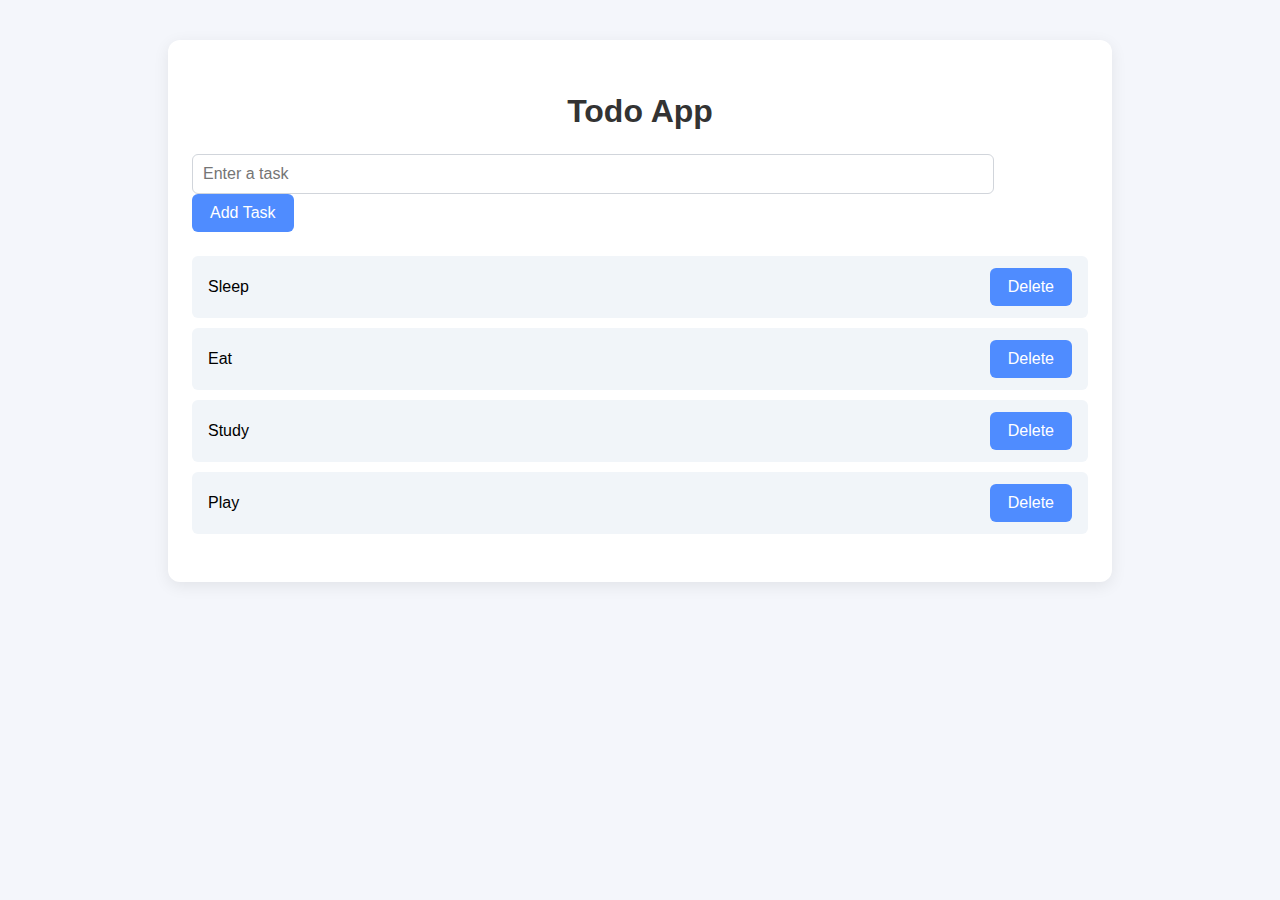
<file: Web Designing Workshop/Experiment-10/index.html>
<!DOCTYPE html>
<html lang="en">
<head>
    <meta charset="UTF-8">
    <meta name="viewport" content="width=device-width, initial-scale=1.0">
    <title>Todo App</title>
    <link rel="stylesheet" href="style.css">
</head>
<body>
    <div class="container">
        <h1>Todo App</h1>
        <input type="text" placeholder="Enter a task">
        <button>Add Task</button>
        <ul>
            <li>Sleep <button class="delete">Delete</button></li>
            <li>Eat <button class="delete">Delete</button></li>
            <li>Study <button class="delete">Delete</button></li>
            <li>Play <button class="delete">Delete</button></li>
        </ul>
        <script src="script.js"></script>
    </div>
    <script>
        let inp = document.querySelector("input");
        let btn = document.querySelector("button");
        let ul = document.querySelector("ul");
        btn.addEventListener("click", function() {
            if (inp.value.trim() === "") return;
            let task = document.createElement("li");
            task.innerText = inp.value + "          ";
            ul.appendChild(task);
            console.log("task added")
            inp.value = "";

            let delbtn = document.createElement("button");
            delbtn.classList.add("delete");
            delbtn.innerText = "Delete"
            task.appendChild(delbtn);
        });
        ul.addEventListener("click", function(event) {
            if (event.target.nodeName == "BUTTON") {
                listItem = event.target.parentElement;
                listItem.remove();
                console.log("task deleted")
            } 
        })
    </script>
</body>
</html>
</file>
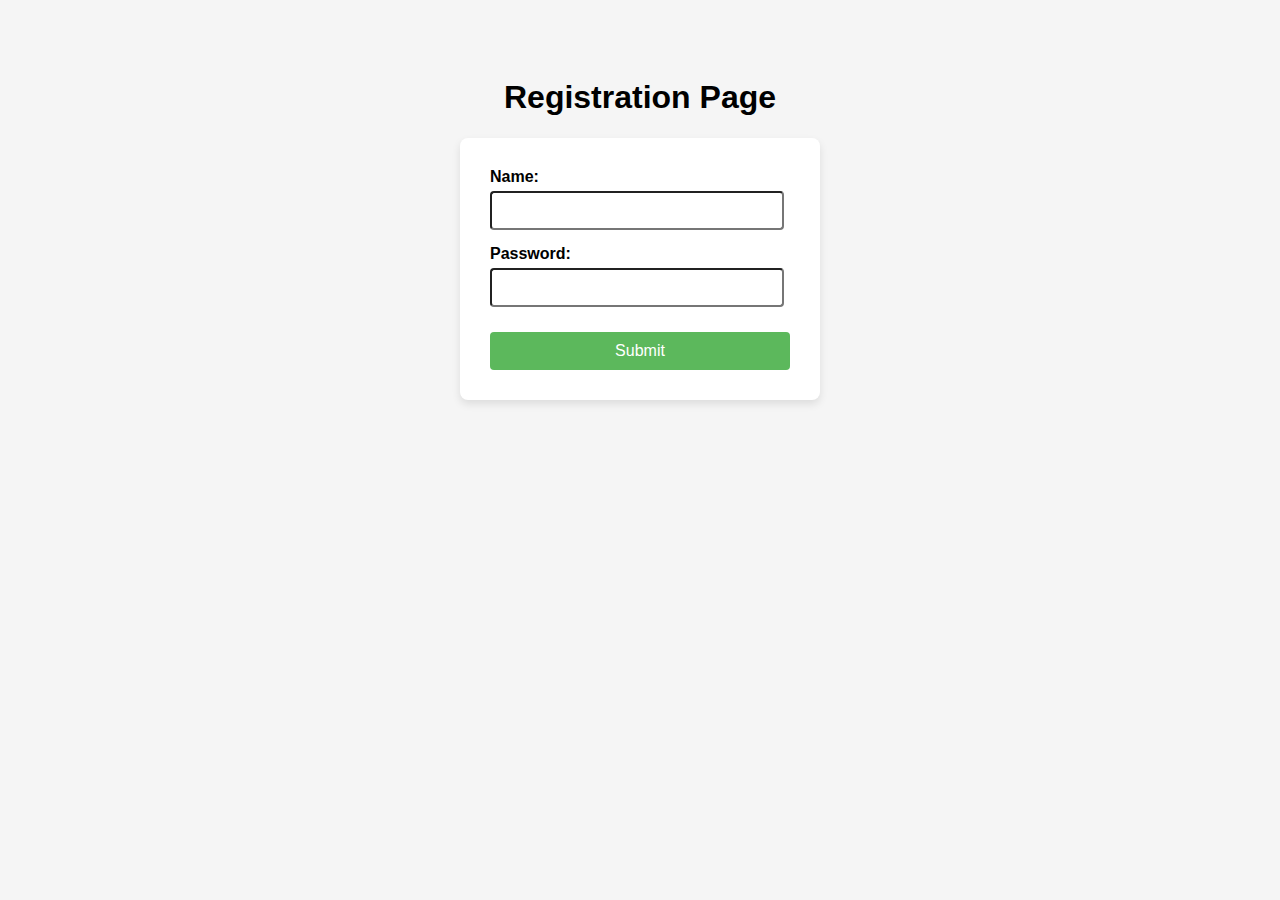
<file: Web Designing Workshop/Experiment-6/index.html>
<!DOCTYPE html>
<html lang="en">

<head>
    <meta charset="UTF-8">
    <meta name="viewport" content="width=device-width, initial-scale=1.0">
    <title>Registration Form</title>
    <link rel="stylesheet" href="style.css">
</head>

<body>
    <h1>Registration Page</h1>

    <form id="myForm">

        <label for="name">Name:
            <input type="text" id="name">
        </label>

        <label for="pass">Password:
            <input type="password" id="pass">
        </label>

        <button type="submit">Submit</button>

    </form>

    <script src="script.js"></script> 
</body>

</html>
</file>
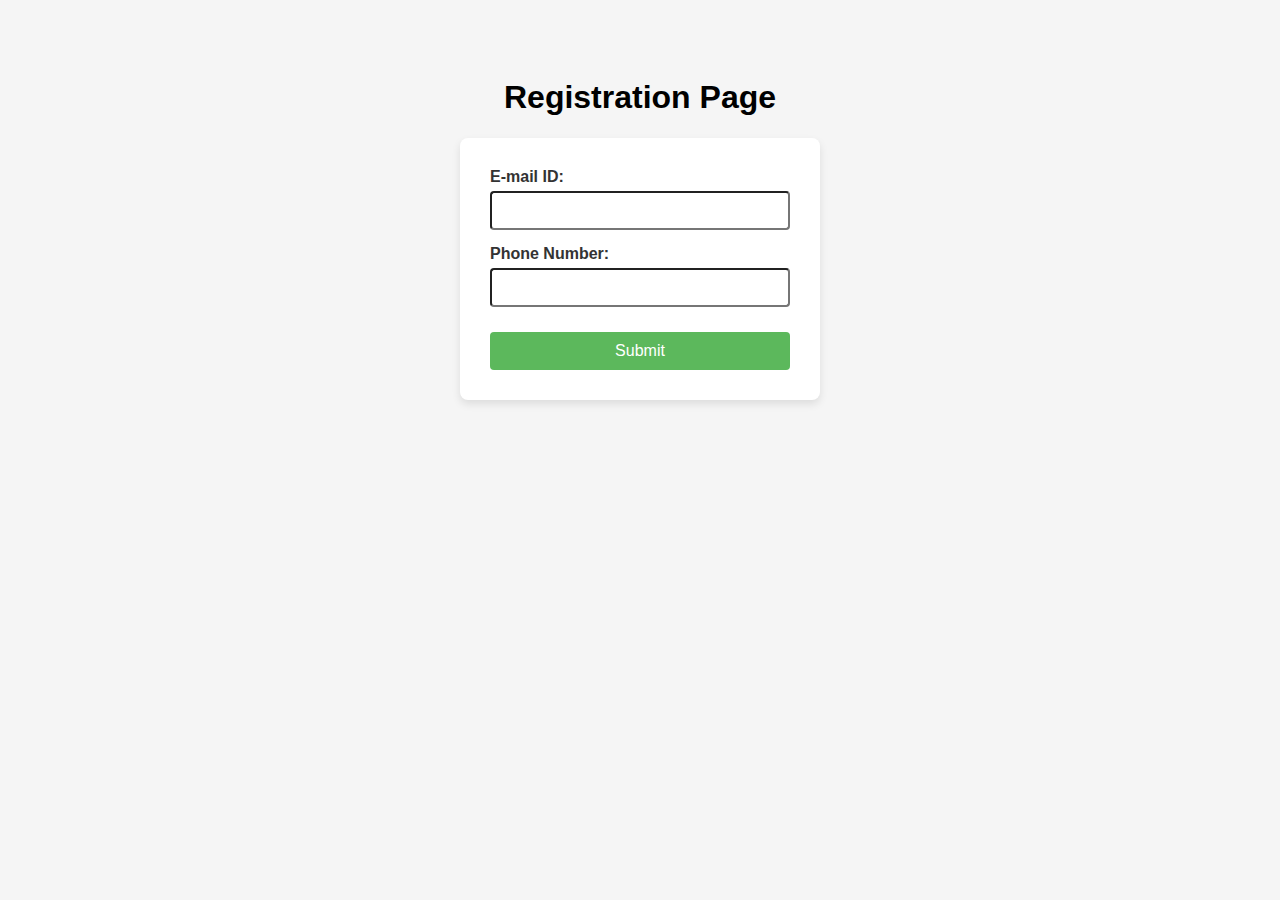
<file: Web Designing Workshop/Experiment-7/index.html>
<!DOCTYPE html>
<html lang="en">
<head>
    <meta charset="UTF-8">
    <meta name="viewport" content="width=device-width, initial-scale=1.0">
    <title>Registration Form</title>
    <link rel="stylesheet" href="style.css">
</head>

<body>
    <h1>Registration Page</h1>

    <form id="myForm">

        <label for="email">E-mail ID: 
            <input type="email" id="email">
        </label>
        
        <label for="phone">Phone Number: 
            <input type="text" id="phone">
        </label>
        
        <button type="submit">Submit</button>

    </form>

    <script src="script.js"></script>
    
</body>
</html>
</file>
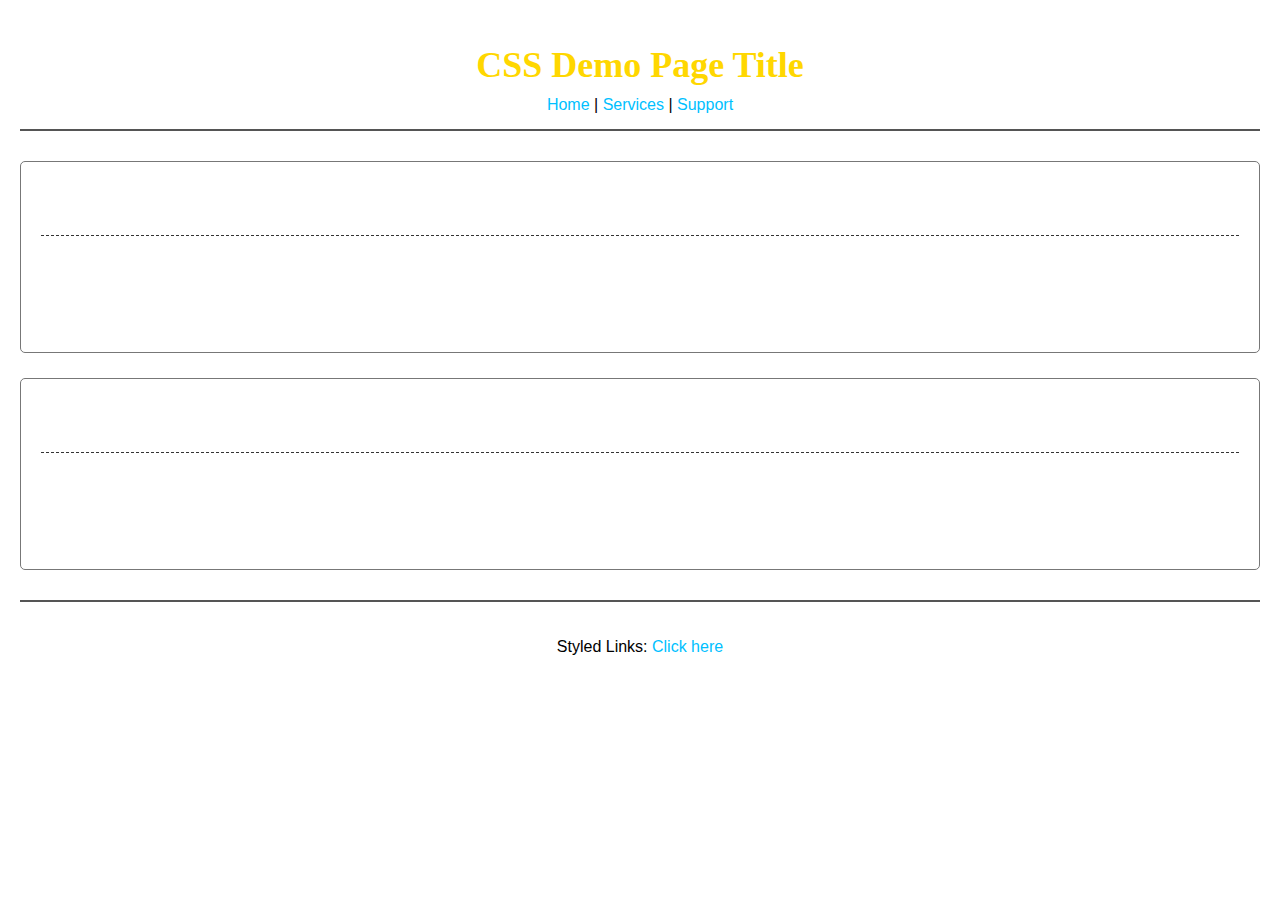
<file: Web Designing Workshop/Experiment-9/index.html>
<!DOCTYPE html>
<html lang="en">

<head>
    <meta charset="utf-8">
    <title>Simple CSS Demo</title>
    <link rel="stylesheet" href="style.css">
</head>

<body>
    <header>
        <h1>CSS Demo Page Title</h1>
        <nav>
            <a href="#home">Home</a> |
            <a href="#services">Services</a> |
            <a href="#support">Support</a>
        </nav>
    </header>

    <main>
        <section class="content-box repeat-x-bg">
            <h2>Repeating Background Example</h2>
            <p>Lorem ipsusm dolor sit amet, consectetur adipiscing elit...</p>
        </section>

        <section class="content-box no-repeat-bg">
            <h2>Non-Repeating Background Example</h2>
            <p>Duis aute irure dolor in reprehenderit in voluptate...</p>
        </section>
    </main>

    <footer>
        <p>Styled Links: <a href="#demo">Click here</a></p>
    </footer>
</body>

</html>
</file>
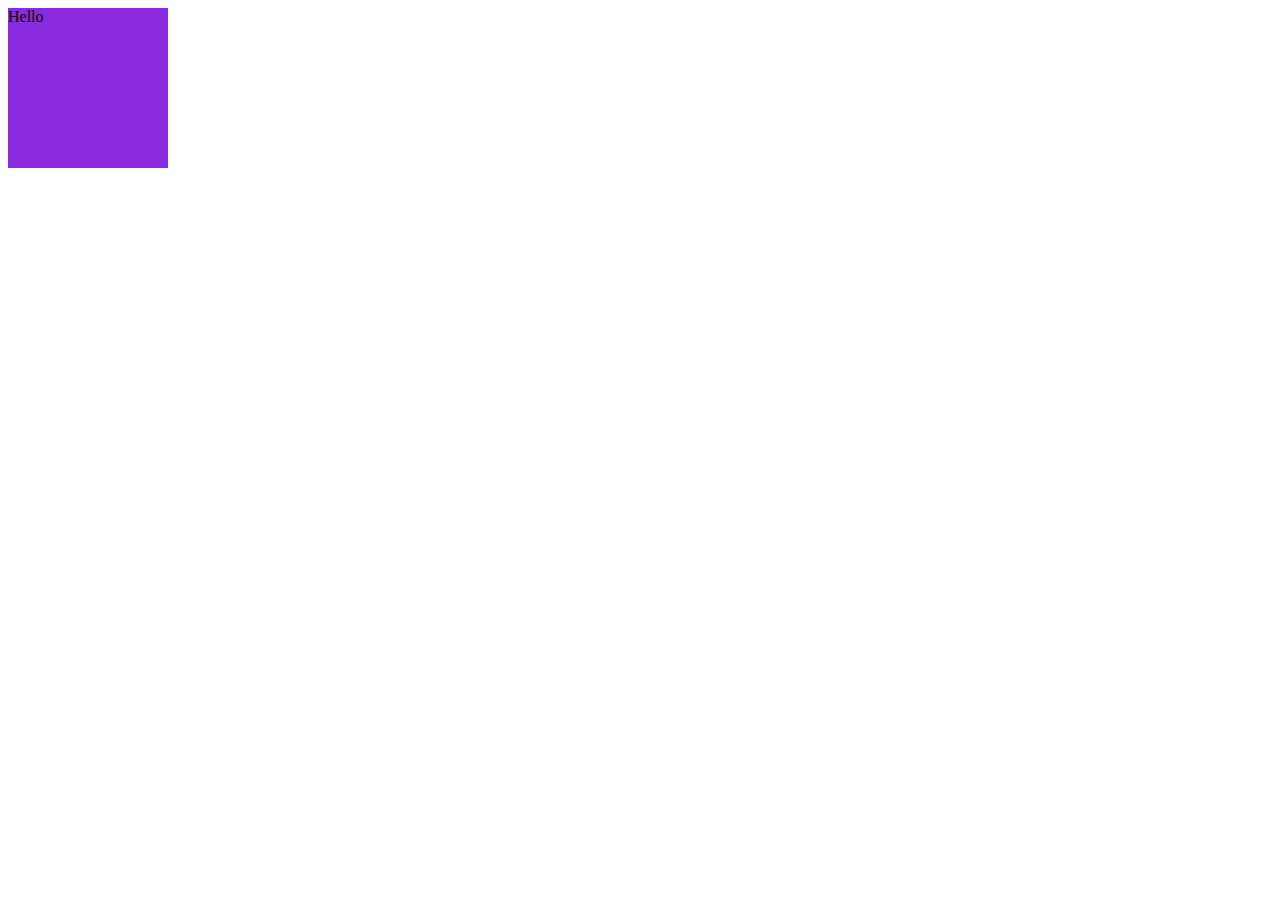
<file: WebDev College/CSS/15_September/index.html>
<!DOCTYPE html>
<html lang="en">
<head>
    <meta charset="UTF-8">
    <meta name="viewport" content="width=device-width, initial-scale=1.0">
    <title>Document</title>
    <link rel="stylesheet" href="./style.css">
</head>
<body>
    <div class="box">Hello</div>
</body>
</html>
</file>
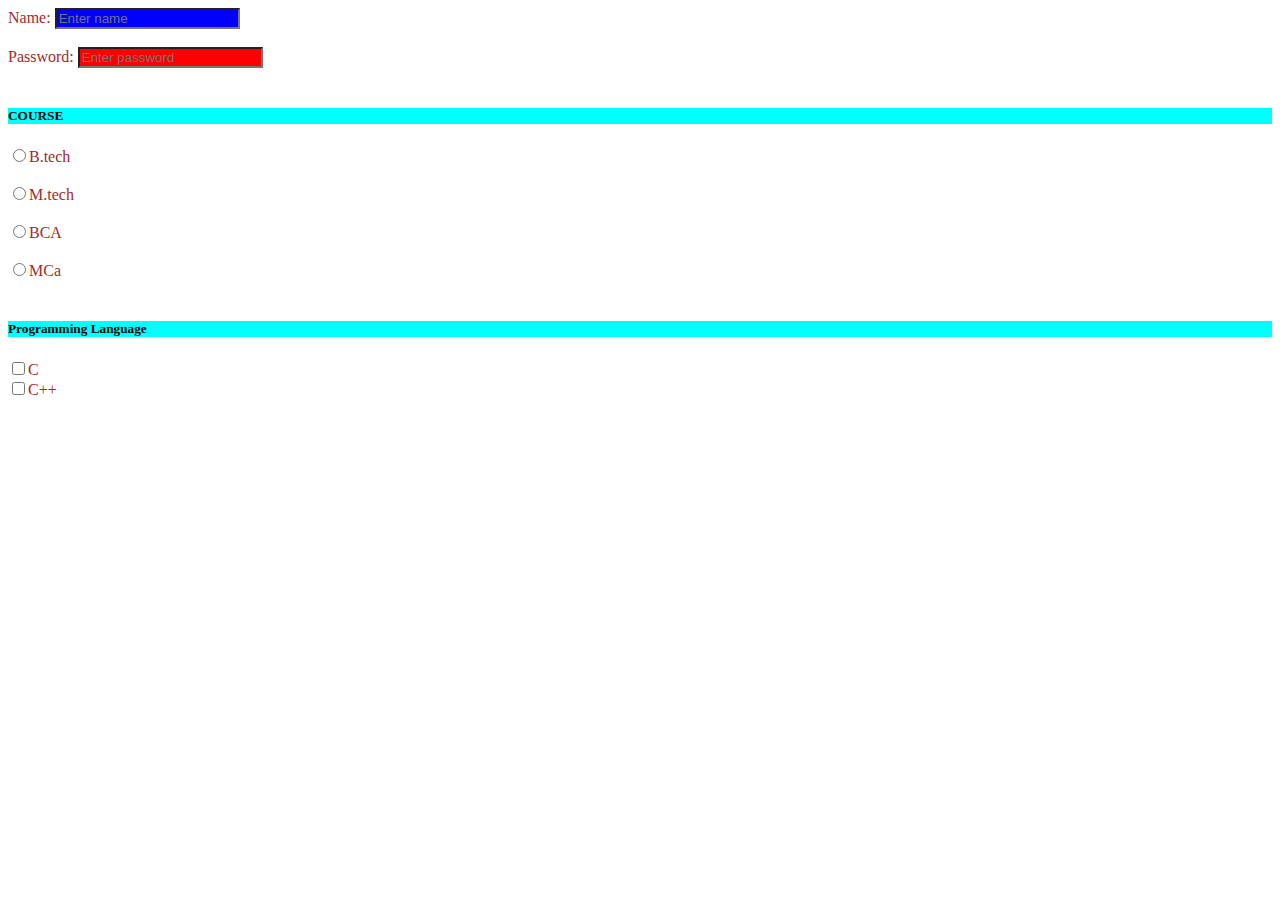
<file: WebDev College/CSS/18_September/index.html>
<!DOCTYPE html>
<html lang="en">
<head>
    <meta charset="UTF-8">
    <meta name="viewport" content="width=device-width, initial-scale=1.0">
    <title>Document</title>
    <link rel="stylesheet" href="style.css">
</head>
<body>
    <label for="c1">Name:
        <input type="text" placeholder="Enter name" id="c1">
    </label>
    <br><br>
    <label for="c2" >Password:
        <input type="password" placeholder="Enter password" id="c2">
     </label>
     <br><br>
     <h5>COURSE</h5>
     <label for="c3">
        <input type="radio" value="Btech" name="course" id="c3">B.tech
        <br><br>
     </label>
     <label for="c4">
        <input type="radio" value="Mtech" name="course" id="c4">M.tech
    </label>
        <br><br>
     <label for="c5">
        <input type="radio" value="BCA" name="course" id="c5">BCA
     </label>
        <br><br>
     <label for="c6">
        <input type="radio" value="MCA" name="course" id="c6">MCa
     </label>
     <br><br>
     <h5>Programming Language</h5>
     <label for="c7">
        <input type="checkbox" value="C" name="programming" id="c7">C
     </label>
     <br>
    <label for="c8">
        <input type="checkbox" value="C++" name="programming" id="c8">C++
     </label>

    
</body>
</html>
</file>
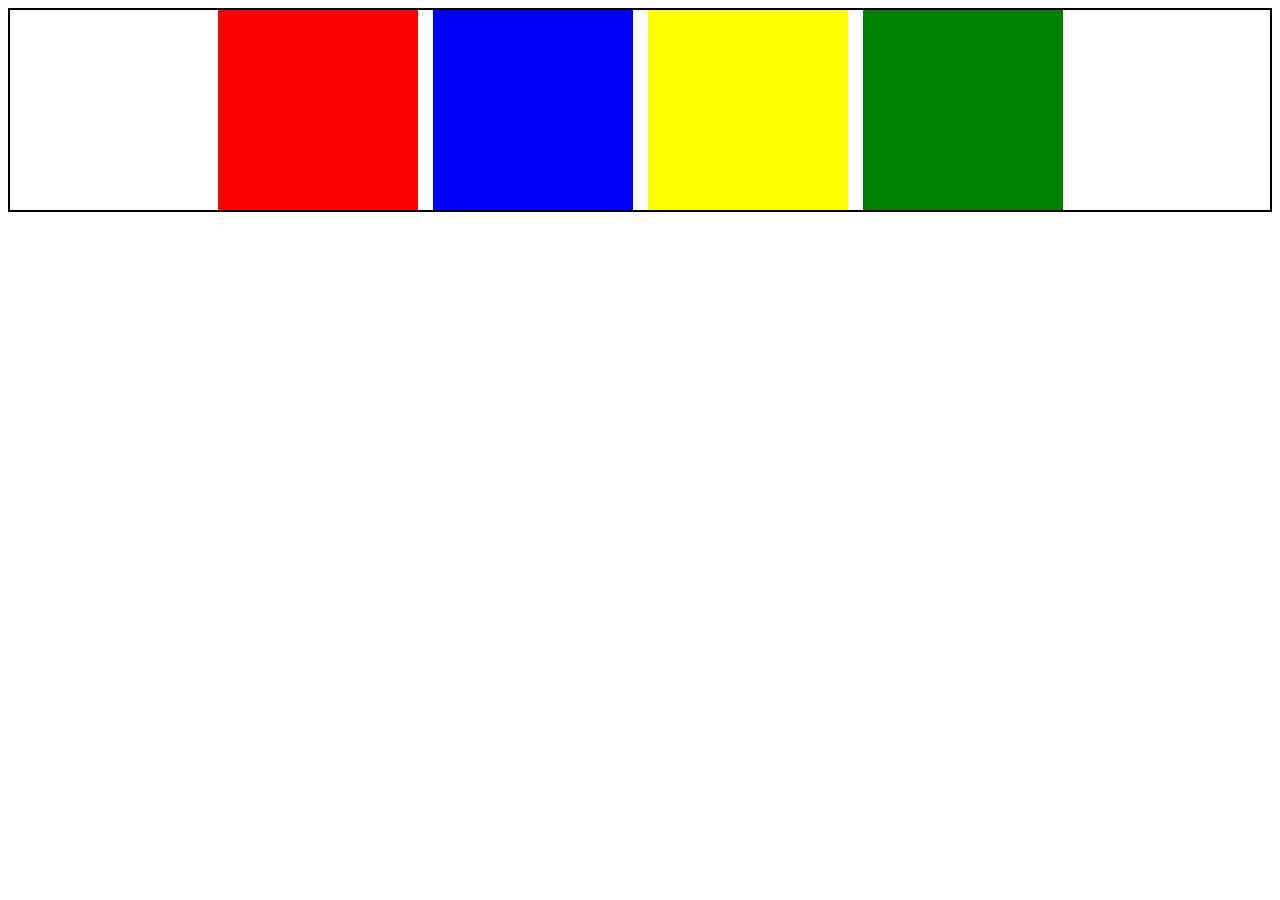
<file: WebDev College/CSS/Position/index.html>
<!DOCTYPE html>
<html lang="en">
<head>
    <meta charset="UTF-8">
    <meta name="viewport" content="width=device-width, initial-scale=1.0">
    <title>Document</title>
    <link rel="stylesheet" href="style.css">
</head>
<body>
    <div class="container">
        <div class="box1"></div>
        <div class="box2"></div>
        <div class="box3"></div>
        <div class="box4"></div>
    </div>
</body>
</html>
</file>
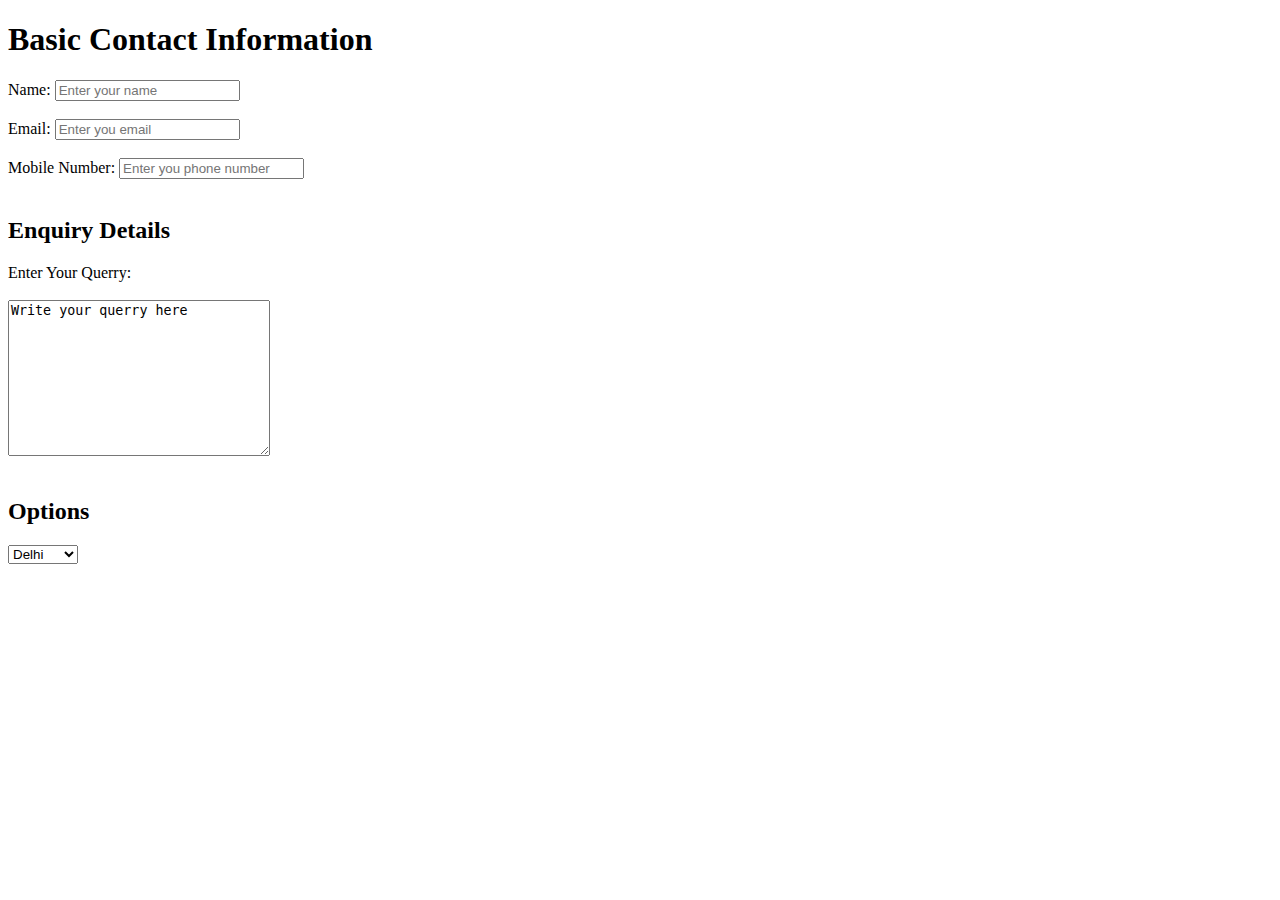
<file: WebDev College/HTML/September_11/index.html>
<!DOCTYPE html>
<html lang="en">
<head>
    <meta charset="UTF-8">
    <meta name="viewport" content="width=device-width, initial-scale=1.0">
    <title>Form</title>
</head>
<body>
    <h1>Basic Contact Information</h1>

    <label for="name">Name: 
        <input type="text" id="name" placeholder="Enter your name">
    </label>
    <br><br>
    <label for="email">Email: 
        <input type="email" id="email" placeholder="Enter you email">
    </label>
    <br><br>
    <label for="phoneno">Mobile Number: 
        <input type="number" id="phoneno" placeholder="Enter you phone number">
    </label>
    <br><br>

    <h2>Enquiry Details</h2>

    <label for="msg">Enter Your Querry: <br><br>
        <textarea id="msg" rows="10" cols="30">Write your querry here</textarea>
    </label>

    <br><br>
    <h2>Options</h2>

    <select name="city">
        <option value="Delhi">Delhi</option>
        <option value="Mumbai">Mumbai</option>
        <option value="Pune">Pune</option>
    </select>
</body>
</html>
</file>
<file: Web Designing Workshop/Experiment-10/style.css>
body {
    font-family: 'Segoe UI', Arial, sans-serif;
    background: #f4f6fb;
    margin: 0;
    padding: 0;
}

.container {
    width: 70%;
    margin: 40px auto;
    background: #fff;
    border-radius: 12px;
    box-shadow: 0 4px 16px rgba(0,0,0,0.08);
    padding: 32px 24px;
}

h1 {
    text-align: center;
    color: #333;
    margin-bottom: 24px;
}

input[type="text"] {
    width: 87%;
    padding: 10px;
    border: 1px solid #d1d5db;
    border-radius: 6px;
    font-size: 16px;
    margin-right: 8px;
}

button {
    padding: 10px 18px;
    background: #4f8cff;
    color: #fff;
    border: none;
    border-radius: 6px;
    font-size: 16px;
    cursor: pointer;
    transition: background 0.2s;
}

button:hover {
    background: #2563eb;
}

ul {
    list-style: none;
    padding: 0;
    margin-top: 24px;
}

li {
    background: #f1f5f9;
    margin-bottom: 10px;
    padding: 12px 16px;
    border-radius: 6px;
    display: flex;
    justify-content: space-between;
    align-items: center;
    font-size: 16px;
}

li.completed {
    text-decoration: line-through;
    color: #888;
    background: #e2e8f0;
}

.delete-btn {
    background: #ef4444;
    color: #fff;
    border: none;
    border-radius: 4px;
    padding: 6px 12px;
    cursor: pointer;
    font-size: 14px;
    margin-left: 10px;
    transition: background 0.2s;
}
</file>
<file: Web Designing Workshop/Experiment-6/style.css>
body {
    font-family: Arial;
    background-color: whitesmoke;
    display: flex;
    flex-direction: column;
    padding-top: 50px;
    align-items: center;
}

#myForm {
    background-color: white;
    padding: 30px;
    border-radius: 8px;
    box-shadow: 0 4px 8px rgba(0, 0, 0, 0.1);
    width: 300px;
}

label {
    display: block;
    margin-bottom: 15px;
    font-weight: bold;
    color: black;
}

input[type="text"],
input[type="password"] {
    width: 90%;
    padding: 10px;
    margin-top: 5px;
    border-radius: 4px;
}

button {
    background-color: #5cb85c;
    color: white;
    padding: 10px 15px;
    border: none;
    border-radius: 4px;
    cursor: pointer;
    width: 100%;
    font-size: 16px;
    margin-top: 10px;
}
</file>
<file: Web Designing Workshop/Experiment-7/style.css>
body {
    font-family: Arial;
    background-color: whitesmoke;
    display: flex;
    flex-direction: column;
    align-items: center;
    padding-top: 50px;
}

#myForm {
    background-color: #ffffff;
    padding: 30px;
    border-radius: 8px;
    box-shadow: 0 4px 8px rgba(0, 0, 0, 0.1);
    width: 300px;
}

label {
    display: block;
    margin-bottom: 15px;
    font-weight: bold;
    color: #333;
}

input[type="email"], 
input[type="text"] {
    width: 100%;
    padding: 10px;
    margin-top: 5px;
    box-sizing: border-box; 
    border-radius: 4px;
}

button[type="submit"] {
    background-color: #5cb85c;
    color: white;
    padding: 10px 15px;
    border: none;
    border-radius: 4px;
    cursor: pointer;
    width: 100%;
    font-size: 16px;
    margin-top: 10px;
}
</file>
<file: Web Designing Workshop/Experiment-9/style.css>
body {
    background-size: cover;
    background-repeat: no-repeat;
    background-attachment: fixed;
    margin: 0;
    padding: 20px;
    font-family: Arial, sans-serif;
    background-color: #ffffff;
}

header h1 {
    font-family: "Georgia", serif;
    color: #ffd700;
    text-align: center;
    font-size: 36px;
    margin-bottom: 10px;
}

header nav {
    text-align: center;
    margin-bottom: 30px;
    padding-bottom: 15px;
    border-bottom: 2px solid #555;
}

.content-box {
    background-image: url("https://png.pngtree.com/thumb_back/fh260/background/20240522/pngtree-abstract-cloudy-background-beautiful-natural-streaks-of-sky-and-clouds-red-image_15684333.jpg");
    min-height: 150px;
    margin-bottom: 25px;
    padding: 20px;
    border: 1px solid #777;
    border-radius: 5px;
}

.repeat-x-bg {
    background-repeat: repeat-x;
}

.no-repeat-bg {
    background-repeat: no-repeat;
}

.content-box h2 {
    font-family: "Verdana", sans-serif;
    color: #333;
    font-size: 24px;
    border-bottom: 1px dashed #333;
    padding-bottom: 5px;
    color: white;
}

.content-box p {
    font-family: "Times New Roman", serif;
    font-size: 16px;
    line-height: 1.5;
    color: #333;
    color: white;
}

a:link {
    color: #00bfff;
    text-decoration: none;
}

a:visited {
    color: #8a2be2;
}

a:hover {
    color: #ff4500;
    text-decoration: underline;
    font-weight: bold;
}

a:active {
    color: #32cd32;
}

footer {
    text-align: center;
    padding-top: 20px;
    margin-top: 30px;
    border-top: 2px solid #555;
}
</file>
<file: WebDev College/CSS/15_September/style.css>
.box {
    background-color: blueviolet;
    height: 10rem;
    width: 10rem;
}
</file>
<file: WebDev College/CSS/18_September/style.css>
#c1{
    background-color: blue;
}
#c2{
    background-color: red;
}
h5{
    background-color: aqua;
}
#c3{
    background-color: antiquewhite;
}
input[text]{
    background-color: blueviolet;
}
input[radio]{
    color: brown;
    background-color: black;
}
label{
    color: brown;
    background-color: aquamarine;

}
</file>
<file: WebDev College/CSS/Position/style.css>
.container {
    display: flex;
    justify-content: center;
    border: 2px solid black;
    gap: 15px
}
.box1 {
    height: 200px;
    width: 200px;
    background: red;
}
.box2 {
    height: 200px;
    width: 200px;
    background: blue;
}
.box3 {
    height: 200px;
    width: 200px;
    background: yellow;
}
.box4 {
    height: 200px;
    width: 200px;
    background: green   ;
}
</file>
